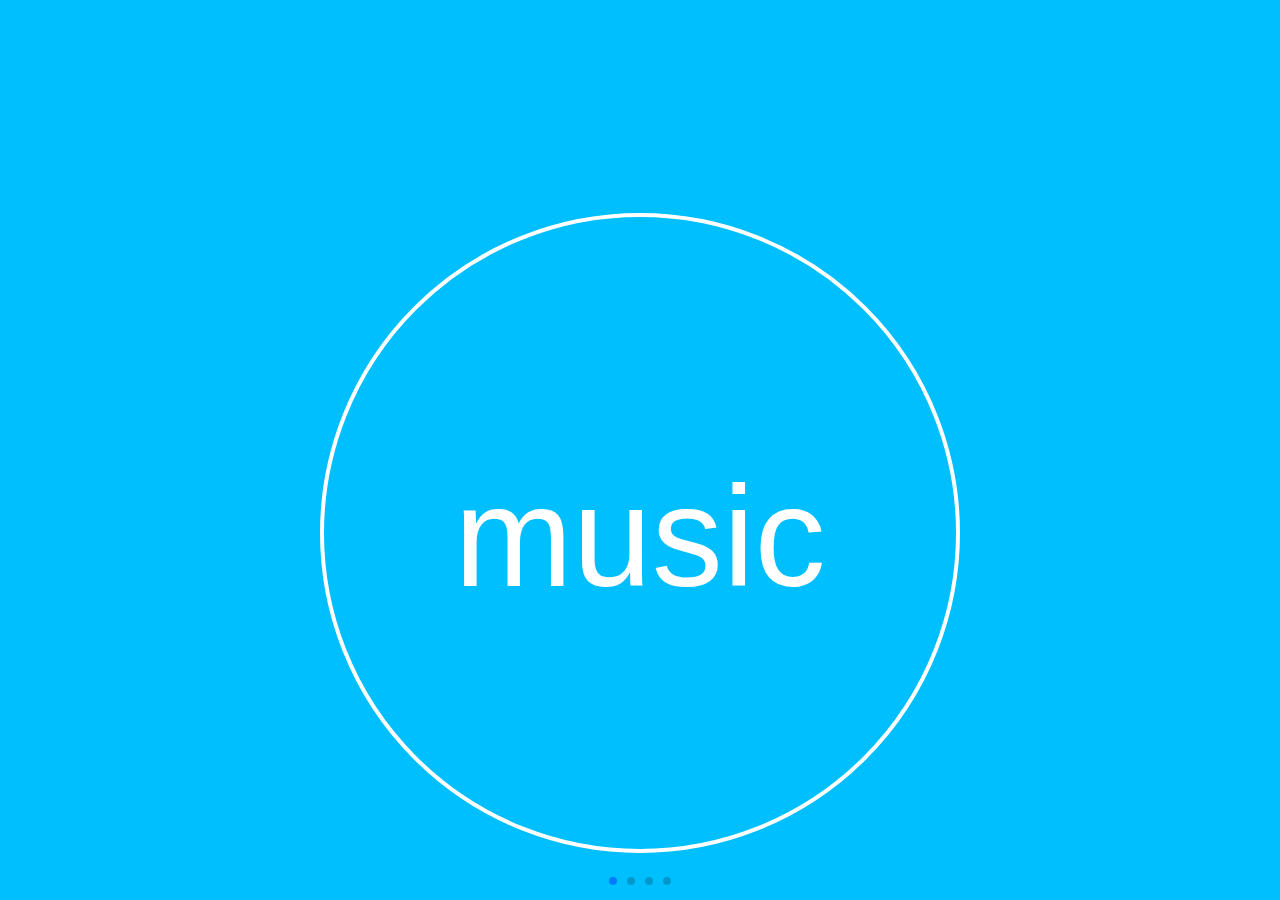
<file: wel1.html>
<!DOCTYPE html>
<html>
<head>
    <meta charset="utf-8">
    <meta name="viewport" content="width=device-width,initial-scale=1,minimum-scale=1,maximum-scale=1,user-scalable=no" />
    <title></title>
    <script src="js/mui.min.js"></script>
    <script src="js/swiper.min.js"></script>
    <link href="css/mui.min.css" rel="stylesheet"/>
    <link rel="stylesheet" href="css/swiper.min.css" />
    <script type="text/javascript" charset="utf-8">
      	mui.init();
    </script>
    <script type="text/javascript">
    	function rem(size){
    		var clientW=document.documentElement.clientWidth;
    		var bili=clientW/size*100;
    		document.getElementsByTagName("html")[0].style.fontSize=bili+"px";
    	}
    	window.onload=function(){
    		rem(360)
    	}
    </script>
    <style>
    	html,body{
    		width: 100%;
    		height: 100%;
    		overflow: hidden;
    	}
    	.swiper-container{
    		width: 100%;
    		height: 100%;
    	}
    	.one{
    		background: deepskyblue;
    		overflow: hidden;
    	}
    	.two{
    		background: deeppink;
    		overflow: hidden;
    	}
    	.three{
    		background: greenyellow;
    		overflow: hidden;
    	}
    	.four{
    		background: darkred;
    		overflow: hidden;
    	}
    	.uek{
    		width: 1.8rem;
    		height: 1.8rem;
    		border: 4px solid #fff;
    		border-radius: 50%;
    		line-height: 1.8rem;
    		text-align: center;
    		color: #fff;
    		font-size: 0.4rem;
    		margin-top: 0.6rem;
    		margin-left: auto;
    		margin-right: auto;
    		transform:rotate(360deg)
    		-webkit-animation: rotate 1s ease;
    	}
    	.left{
    		color: #fff;
    		font-size: 0.3rem;
    		/*height: 0.5rem;*/
    		margin-left: 0.3rem;
    		margin-top: 1rem;
    		transform:translate(-1000px,0)
    		-webkit-animation: left 1s ease forwards 0.4s;
    	}
    	.right{
    		color: #fff;
    		font-size: 0.3rem;
    		/*height: 0.5rem;*/
    		text-align: right;
    		margin-right: 0.3rem;
    		margin-top: 0.8rem;
    		transform:translate(1000px,0)
    		-webkit-animation: right 1s ease forwards 0.8s;
    	}
    	
    	@-webkit-keyframes rotate{
    		0%{
    			transform:rotate(360deg)
    		},
    		100%{
    			transform:rotate(0deg)
    		}
    	}
    	
    	@-webkit-keyframes left{
    		0%{
    			transform:translate(-1000px,0)
    		},
    		100%{
    			transform:translate(0,0)
    		}
    	}
    	@-webkit-keyframes right{
    		0%{
    			transform:translate(1000px,0)
    		},
    		100%{
    			transform:translate(0,0)
    		}
    	}
    </style>
</head>
<body>
<div class="swiper-container">
    <div class="swiper-wrapper">
        <div class="swiper-slide one">
        	<div class="uek">
        		music
        	</div>
        	<div class="left">
        		音乐天堂
        	</div>
        	<div class="right">
        		音乐魅力
        	</div>
        </div>
        <div class="swiper-slide two">
        	<div class="uek">
        		music
        	</div>
        	<div class="left">
        		音乐天堂
        	</div>
        	<div class="right">
        		音乐魅力
        	</div>
        </div>
        <div class="swiper-slide three">
        	<div class="uek">
        		music
        	</div>
        	<div class="left">
        		音乐天堂
        	</div>
        	<div class="right">
        		音乐魅力
        	</div>
        </div>
        <div class="swiper-slide four">
        	<div class="uek">
        		music
        	</div>
        	<div class="left">
        		音乐天堂
        	</div>
        	<div class="right">
        		音乐魅力
        	</div>
        </div>
    </div>
    <div class="swiper-pagination"></div>
</div>
<script> 
var swipers=document.getElementsByClassName("swiper-slide")
/*alert(swipers.length)*/
var mySwiper = new Swiper('.swiper-container',{
	pagination : '.swiper-pagination',
	
	onSlideChangeEnd: function(swiper){	
		/*alert(mySwiper.activeIndex)*/
	swipers[mySwiper.activeIndex].getElementsByClassName("uek")[0].style.webkitAnimation="rotate 1s ease";
	swipers[mySwiper.activeIndex].getElementsByClassName("left")[0].style.webkitAnimation="left 1s ease forwards 0.4s";   
	swipers[mySwiper.activeIndex].getElementsByClassName("right")[0].style.webkitAnimation="right 1s ease forwards 0.8s";
	}
})
</script>
</body>
</html>
</file>
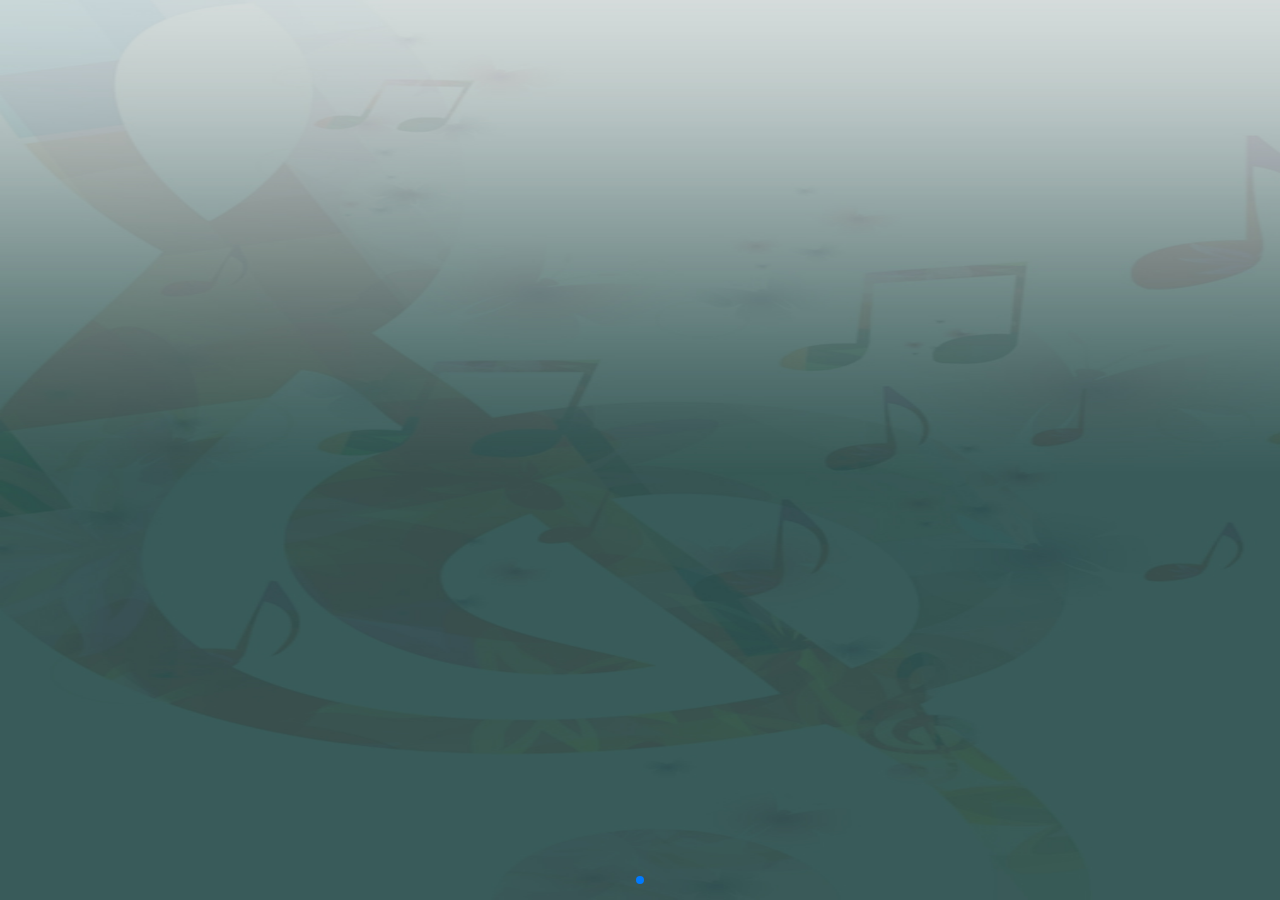
<file: welcome.html>
<!doctype html>
<html>

	<head>
		<meta charset="UTF-8">
		<title></title>
		<meta name="viewport" content="width=device-width,initial-scale=1,minimum-scale=1,maximum-scale=1,user-scalable=no" />
		<link href="css/mui.min.css" rel="stylesheet" />
		<link rel="stylesheet" href="css/swiper.min.css" />
		<link rel="stylesheet" href="css/welcome.css" />
	</head>

	<body>
		<script src="js/zepto.min.js"></script>
		<script src="js/mui.min.js"></script>
		<script src="js/swiper.min.js"></script>
		<script src="js/welcome.js"></script>
		<script type="text/javascript">
			mui.init()
		</script>
	
		<!--闪屏-->
		<div class="swiper-container">
        <div class="swiper-wrapper">
            <div class="swiper-slide one">
            	<div class="logo">
            		<img src="images/logo.png" alt="" />
            	</div>
            	<div class="bg_di">
            		<img src="images/bg11.png" alt="" />
            	</div>
            	<div class="copy">
            		<img src="images/copy.png" alt="" />
            	</div>
            	<div class="enter">
            		<a href="index.html">点击进入</a>
            	</div>
            </div>
           <!-- <div class="swiper-slide two">
            	<div class="logo">
            		<img src="images/logo.png" alt="" />
            	</div>
            	<div class="bg_di">
            		<img src="images/bg11.png" alt="" />
            	</div>
            	<div class="copy">
            		<img src="images/copy.png" alt="" />
            	</div>
           
            </div>
            <div class="swiper-slide three">
            	<div class="logo">
            		<img src="images/logo.png" alt="" />
            	</div>
            	<div class="bg_di">
            		<img src="images/bg11.png" alt="" />
            	</div>
            	<div class="copy">
            		<img src="images/copy.png" alt="" />
            	</div>
            </div>
            <div class="swiper-slide four">
            	<div class="logo">
            		<img src="images/logo.png" alt="" />
            	</div>
            	<div class="bg_di">
            		<img src="images/bg11.png" alt="" />
            	</div>
            	<div class="copy">
            		<img src="images/copy.png" alt="" />
            	</div>
            </div>-->
            
        </div>
        <div class="swiper-pagination"></div>
    </div>
	</body>

</html>
</file>
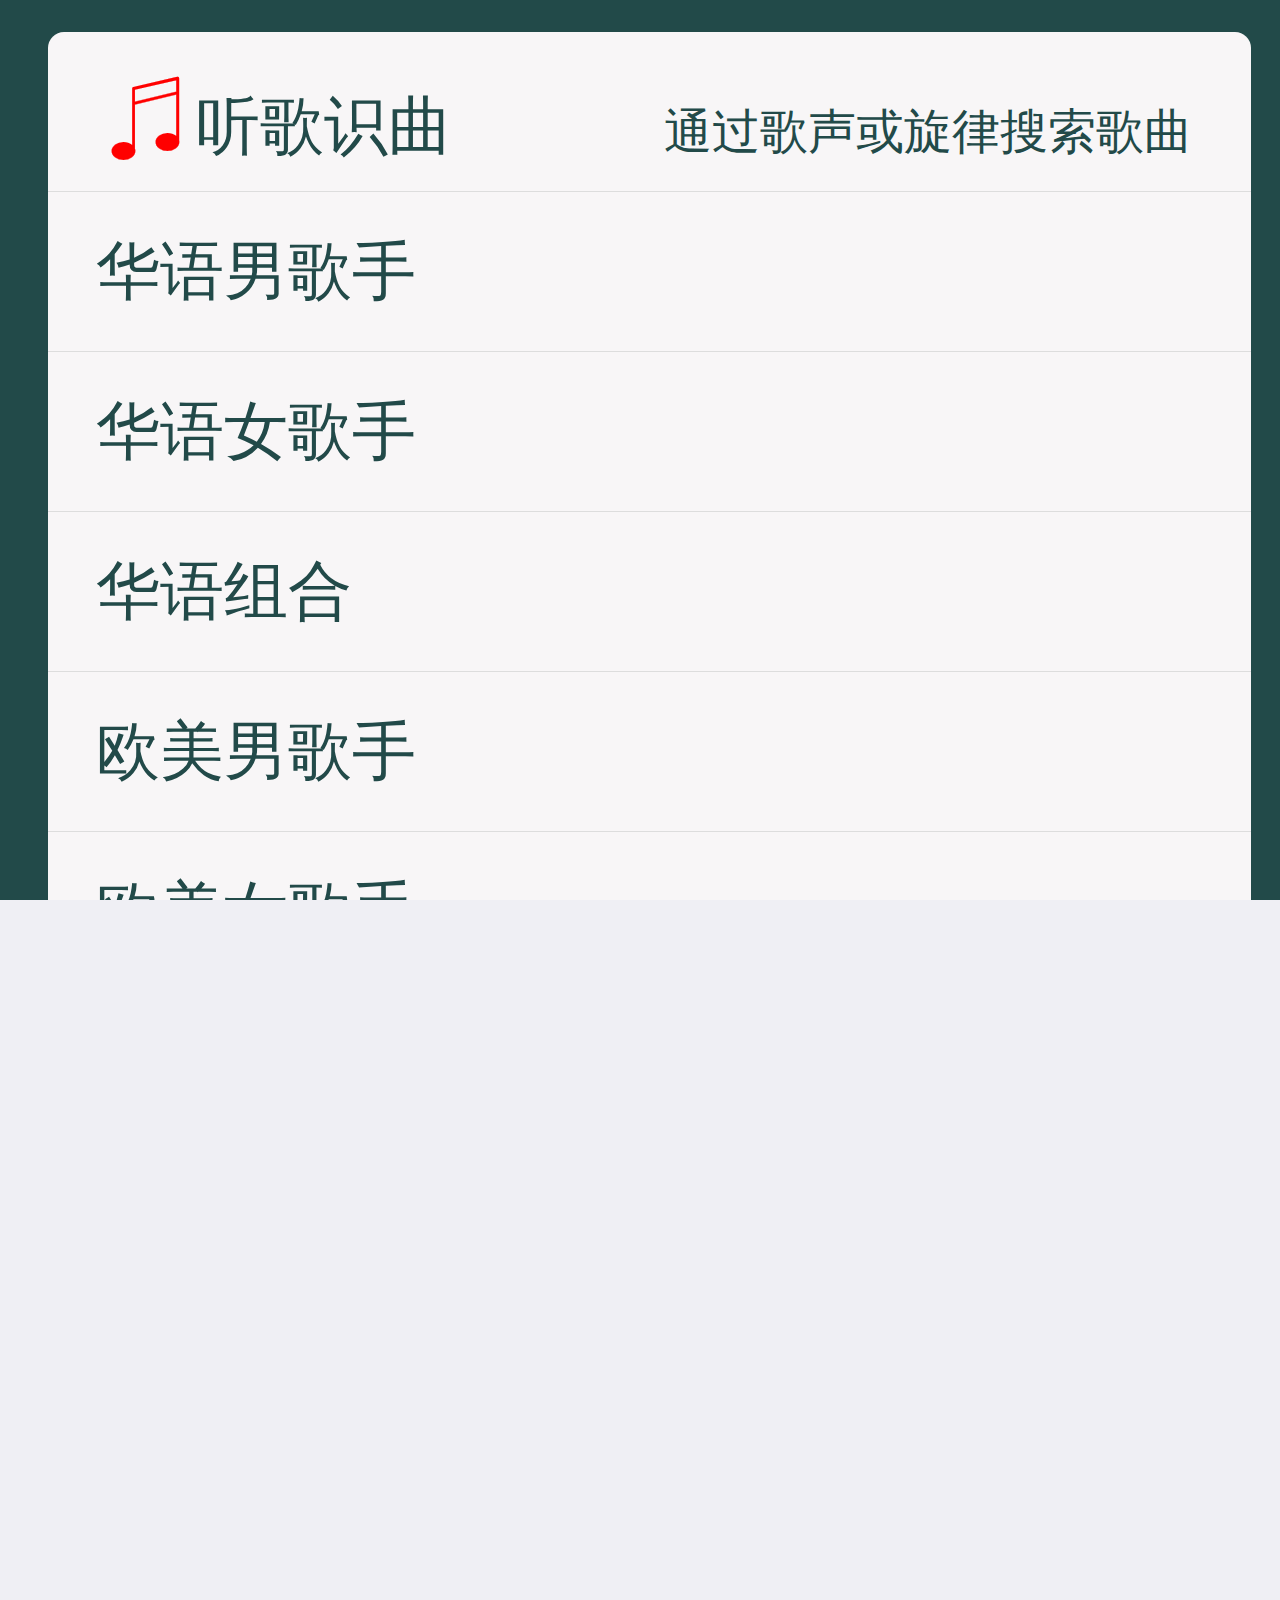
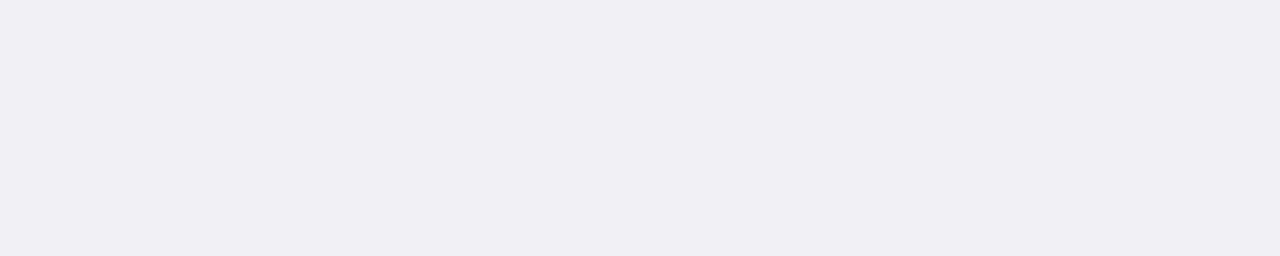
<file: tpl/search.html>
<!doctype html>
<html>

	<head>
		<meta charset="UTF-8">
		<title></title>
		<meta name="viewport" content="width=device-width,initial-scale=1,minimum-scale=1,maximum-scale=1,user-scalable=no" />
		<link href="../css/mui.min.css" rel="stylesheet" />
		<link rel="stylesheet" href="../css/index.css" />
		<link rel="stylesheet" href="../css/iconfont.css" />
		<link rel="stylesheet" href="../css/swiper.min.css" />
	</head>

	<body>
		<script src="../js/zepto.min.js"></script>
		<script src="../js/mui.min.js"></script>
		<script src="../js/index.js"></script>
		<script src="../js/touch.min.js"></script>
		<script src="../js/swiper.min.js"></script>
		<script type="text/javascript">
			mui.init()
		</script>
		<!--搜索列表-->
<div class="list">
    <div class="listBox">
        <ul>
            <li>
                <span class="iconfont icon-yinyue"></span>
                <span>听歌识曲</span>
                <span>通过歌声或旋律搜索歌曲</span>
            </li>
            <li class="line">
                <span>华语男歌手</span>
            </li>
            <li class="line">
                <span>华语女歌手</span>
            </li>
            <li class="line">
                <span>华语组合</span>
            </li>
            <li class="line">
                <span>欧美男歌手</span>
            </li>
            <li class="line">
                <span>欧美女歌手</span>
            </li>
            <li class="line">
                <span>欧美组合</span>
            </li>
            <li class="line">
                <span>韩国男歌手</span>
            </li>
            <li class="line">
                <span>韩国女歌手</span>
            </li>
            <li class="line">
                <span>韩国组合</span>
            </li>
        </ul>
    </div>
    <!--logo-->
    <div class="logo">
        <img src="../images/logo1.png" alt="">
    </div>
    <div class="sekuai"></div>
</div>
	</body>

</html>
</file>
<file: css/index.css>
*{
    margin: 0;
    padding: 0;
    list-style: none;
    text-decoration: none;
    font-family: "微软雅黑";
    font-size: 16px;
    color:#F6FDF9;
    box-sizing: border-box;
}
html,body{
    width: 100%;
    height: 100%;
    overflow: hidden;
    box-sizing: border-box;
    position: relative;
    overflow-y: auto;
}
/*头部*/
/*header{
    width: 100%;
    height: 0.44rem;
    background: #224A49;
    border-bottom: 1px solid #006666;
    position: relative;
}
header ul{
    width:9% ;
    height:0.1rem;
    float: left;
    line-height: 0.1rem;
    margin-left: 0.3rem;
    margin-top: 0.2rem;

}
header ul li{
    width: 0.1rem;
    height: 0.1rem;
    background: #F6FDF9;
    float: left;
    border-radius: 50%;
    margin-right: 0.04rem;
    line-height: 4.4rem;
}
.icon-wuxian.icon-right:before{
    content: "";
}
.icon-wuxian.icon-right:after{
    content: "\e628";
}
header span:nth-of-type(1){
    width: 20%;
    height: 100%;
    font-size: 0.32rem;
    text-align: center;
    line-height: 0.47rem;
    margin-left: 1%;
}
header span:nth-of-type(2){
    height: 100%;
    font-size: 0.32rem;
    text-align: center;
    line-height: 0.44rem;
    margin-left: 18%;
}
header span:nth-of-type(3){
    height: 100%;
    font-size: 0.32rem;
    text-align: center;
    line-height: 0.44rem;
    margin-left: 24%;
}
header span:nth-of-type(4){
    height: 100%;
    font-size: 0.32rem;
    text-align: center;
    line-height: 0.44rem;
    margin-left: 1%;
}
.icon-dianliang.icon-right:before{
    content: "";
}
.icon-dianliang.icon-right:after{
    content: "\e6d2";
}
.icon-dianliang{
    font-size: 0.35rem;
}*/

/*导航*/
nav{
    width:100%;
    height: 0.88rem;
    background: #224A49;
    border-bottom: 1px solid #006666;
    position: absolute;
    left: 0;
    top:0;
}
nav .menu{
    width: 20rem;
     height: 0.88rem;
 }
nav .menu a{
    padding-right: 1.5rem;
    text-align: center;
    line-height: 0.88rem;
    font-size: 0.30rem;
    color: #fff;
}
nav .menu a:nth-of-type(1){
     margin-left: 0.3rem;
 }
nav .menu a:last-of-type{
    padding-right: 0.3rem;
}
/*搜索*/
.con{
    width: 100%;
    min-height:1rem;
    background:#224A49;
    
}
.search{
    width: 100%;
    height: 1.15rem;
    background:#224A49;
    line-height:1.15rem;
    border-bottom: 1px solid #006666;
    position: absolute;
    left: 0;
    top:0.88rem;
    position: relative;
}
.search input{
    width: 94%;
    height: 60%;
    border-radius: 0.1rem;
    margin-left: 0.3rem;
    font-size: 0.25rem;
    border: none;
    outline: none;
    margin-top: 0.2rem;
    line-height: 1.15rem;
}
.search span{
    width: 0.5rem;
    height: 100%;
    font-size: 0.45rem;
    position: absolute;
    right: 0.2rem;
    top: 0.05rem;
    color: #000 !important;
}
/*图片*/
.img{
    width: 100%;
    height: 3.8rem;
}
.img .imgBox{
    width: 94%;
    height: 100%;
    background: #fff;
    margin-left: 0.3rem;
    border-radius: 0.1rem;
    position: relative;
}
.img .imgBox img{
    /*width:10rem;*/
    /*height: 4rem;*/
    position: absolute;
    left: 0;
    top: 0;
}
/*电台*/
.station{
    width: 94%;
    height: 1.2rem;
    background: #fff;
    margin-left: 0.3rem;
    margin-top: 0.2rem;
    border-radius: 0.1rem;
}
.station span{
    display: block;
    float: left;
    font-size: 0.3rem;
    width: 25%;
    height: 100%;
    color: #224A49;
    line-height: 1.2rem;
}
.station span:nth-of-type(1){
    width: 10%;
    margin-left: 15%;
}
.station span:nth-of-type(3){
    width: 10%;
    margin-left: 15%;
}
.station span:nth-of-type(2){
     text-align: left;
 }
.station span:nth-of-type(4){
    text-align: left;
}
/*歌单*/
.gedan{
    width: 94%;
    height: 2.85rem;
    background: #fff;
    margin-left: 0.3rem;
    margin-top: 0.2rem;
    border-radius: 0.1rem;
}
.gedan .gedan_top{
     width: 100%;
     height: 1rem;
 }
.gedan .gedan_top span{
    color: #224A49;
    font-size: 0.3rem;
}
.gedan .gedan_top h1{
    color: #224A49;
    font-size: 0.4rem;
    margin-left: 0.2rem;
    margin-top: 3%;
    float: left;
 }
.gedan .gedan_top span{
    display: block;
    line-height: 1rem;
    float: right;
    margin-right: 0.2rem;
}

.gedan .gedan_bottom{
    width: 100%;
    height: 1.85rem;
}
.gedan .gedan_bottom .gedan_img{
    float: left;
    width: 1.7rem;
    height: 1.7rem;
    background: pink;
    margin-left: 0.2rem;
}
.gedan .gedan_bottom .gedan_con{
    float: right;
    width:5.3rem;
    height: 1.7rem;
}
.gedan .gedan_bottom .gedan_con span{
    display: block;
    color: #224A49;
    font-size: 0.25rem;
    margin-top: 0.1rem;
}
/*新歌首发*/
.shoufa{
    width: 94%;
    height: 3.5rem;
    background: #fff;
    margin-left: 0.3rem;
    margin-top: 0.2rem;
    border-radius: 0.1rem;
}
.shoufa .shoufa_top{
    width: 100%;
    height: 1rem;
}
.shoufa .shoufa_top span{
    color: #224A49;
    font-size: 0.3rem;
}
.shoufa .shoufa_top h1{
    color: #224A49;
    font-size: 0.4rem;
    margin-left: 0.2rem;
    margin-top: 3%;
    float: left;
}
.shoufa .shoufa_top span{
    display: block;
    line-height: 1rem;
    float: right;
    margin-right:0.2rem;
}
.shoufa .shoufa_bottom{
    width: 100%;
    height: 2.5rem;
}
.shoufa .shoufa_bottom .shoufa_tuwen{
    float: left;
    width: 1.27rem;
    height: 2.0rem;
    margin-left: 0.22rem;
}
.shoufa .shoufa_bottom .shoufa_tuwen .img{
    width: 100%;
    height: 1.27rem;
    background: pink;
}
.shoufa .shoufa_bottom .shoufa_tuwen .con{
    font-size: 0.25rem;
    width: 100%;
    min-height:0.5rem;
    text-align: center;
}
/*猜你喜欢*/
.like{
    width: 94%;
    min-height:1rem ;
    background: #fff;
    margin-left: 0.3rem;
    margin-top: 0.2rem;
    border-radius: 0.1rem;
}
.like .like_top{
    width: 100%;
    height: 1rem;
    border-bottom: 1px solid #224A49;
}
.like .like_top span{
    color: #224A49;
    font-size: 0.3rem;
}
.like .like_top h1{
    color: #224A49;
    font-size: 0.4rem;
    margin-left: 0.2rem;
    margin-top: 3%;
    float: left;
}
.like .like_top span{
    display: block;
    line-height: 1rem;
    float: right;
    margin-right: 0.2rem;
}
.like .like_bottom{
    width: 100%;
    height: 2.5rem;
}
.like .section1{
    width: 100%;
    height: 2rem;
    border-bottom: 1px solid #224A49;
}
.like .section1 .img{
    width: 1.7rem;
    height: 1.7rem;
    background: pink;
    border-radius: 0.1rem;
    margin-left: 0.2rem;
    margin-top: 0.15rem;
    float: left;
}

.like .section1 .con1{
    width: 4.7rem;
    height:1.5rem;
    color: #224A49;
    float: left;
    margin-left: 0.6rem;
    margin-top: 0.2rem;
    position: relative;
}
.like .section1 .con1 h1{
    font-size: 0.4rem;
    color: #224A49;
}
.like .section1 .con1 span{
    font-size: 0.25rem;
    color: #224A49;
    display: block;
}
.like .section1 .con1 .icon-xiaoxi{
    display: block;
    font-size: 0.45rem;
    color: #224A49;
    position: absolute;
    right: 0;
    top:0.5rem;
}
/*logo*/
.logo{
    width: 100%;
    height: 1.4rem;
    border-bottom: 1px solid #fff;
    text-align: center;
    line-height: 1.4rem;
}
.logo img{
	width: 3.63rem;
	height: 1.035rem;
    vertical-align: middle;
}

/*footer*/
footer{
    width: 100%;
    height: 1.2rem;
    background: #224A49;
    position: fixed;
    left: 0;
    bottom: 0;
}
footer .tubiao{
    width: 0.9rem;
    height: 0.9rem;
    border-radius: 50%;
    background: pink;
    margin-top: 0.3rem;
    margin-left: 0.4rem;
    float: left;
}
footer .song{
    width: 3.4rem;
    height: 1rem;
    color: #fff;
    margin-top: 0.2rem;
    margin-left: 0.2rem;
    float: left;
}
footer .song h1{
	margin-top: 0.2rem;
    font-size: 0.35rem;
}
footer .song span{
	display: block;
	margin-top: -0.1rem;
    font-size: 0.2rem;
}
footer .button{
    width: 2.6rem;
    height: 1rem;
    float: right;
    margin-top: 0.5rem;

}
footer .button span{
    font-size: 0.4rem;
}
footer .button span:nth-of-type(1){
    margin-top: 0.1rem;
    margin-right: 0.3rem;
}
footer .button span:nth-of-type(3){
    margin-left: 0.3rem;
}
footer .button span:nth-of-type(2){
    font-size:0.6rem;
}
footer .button .paused{
	content: "\e624";
}


/*分类*/
.categorysss{
    width: 100%;
    min-height: 200px;
    
}
.categorysss .line1{
    width: 94%;
    height: 1.8rem;
    margin-left: 0.3rem;
    margin-top: 0.3rem;
}
.categorysss .line1 .line11{
     width: 48.8%;
     height: 100%;
     background: green;
     float: left;
     border-radius: 0.1rem;
 }
.categorysss .line1 .line11{
   background-image: url(../image/cate1.png);
    background-repeat: no-repeat;
    background-position: left top;
    background-size:cover;
}
.categorysss .line1 .line12{
    width: 48.8%;
    height: 100%;
    background: green;
    float: right;
    border-radius: 0.1rem;
}

/*搜索列表*/
.list{
    width: 100%;
    min-height: 1rem;
    background: #224A49;
    padding-top: 0.2rem;
}
.list .listBox{
    width: 94%;
    min-height:1rem ;
    background: #F8F6F7;
    border-radius: 0.1rem;
    margin-left: 0.3rem;
}
.list .listBox ul{
    width: 100%;
    height: 100%;
}
.list .listBox ul li{
    width: 100%;
    height: 1rem;
    border-bottom: 1px solid #ddd;
}
.list .listBox ul li:last-of-type{
    border-bottom: none;
}
.list .listBox ul li span:nth-of-type(1){

    color: #224A49;
    margin-left: 0.3rem;
    line-height: 1rem;
}
.list .listBox ul li .iconfont.icon-yinyue{
    color: red;
    font-size: 0.6rem;
}
.list .listBox ul li span:nth-of-type(2){
      font-size: 0.4rem;
      color: #224A49;
  }
.list .listBox ul li span:nth-of-type(3){
    font-size: 0.3rem;
    color: #224A49;
    margin-left: 1.3rem;
}
.list .listBox ul .line span{
    font-size: 0.4rem;
}

/*我的*/

.my{
    width: 100%;
    min-height:1rem ;
    background: #224A49;
}
.my .person{
    width: 94%;
    height: 2rem;
    margin-left: 0.3rem;
    background: #fff;
    border-radius: 0.1rem;
}
.my .person .per_top{
    width: 100%;
    height: 1rem;
    border-bottom: 1px solid #ddd;
    position:relative ;
}
.my .person .per_top .per_img{
    width: 0.7rem;
    height: 0.7rem;
    border-radius: 50%;
    background: pink;
    position: absolute;
    left: 0.2rem;
    top:0.10rem;
}
.my .person .per_top span{
    color: #224A49;
    font-size: 0.25rem;
    position: absolute;
    left: 1.0rem;
    top:0.2rem;
}
.my .person .per_bottom{
    width: 100%;
    height: 0.9rem;
}
.my .person .per_bottom .left{
     width: 50%;
     height: 1rem;
     float: left;
 }
.my .person .per_bottom .left span:nth-of-type(1){
    display: block;
    width: 100%;
    height: 60%;
    text-align: center;
    font-size: 0.25rem;
    line-height: 0.7rem;
    color:#224A49 ;
}
.my .person .per_bottom .left span:nth-of-type(2){
    display: block;
    width: 100%;
    height: 30%;
    text-align: center;
    font-size: 0.2rem;
    color:#244A49;
    line-height: 0.3rem;
}
.my .person .per_bottom .right{
    width: 50%;
    height: 1rem;
    float: left;
}
.my .person .per_bottom .right span:nth-of-type(1){
    display: block;
    width: 100%;
    height: 60%;
    text-align: center;
    font-size: 0.25rem;
    line-height: 0.7rem;
    color:#224A49 ;
}
.my .person .per_bottom .right span:nth-of-type(2){
    display: block;
    width: 100%;
    height: 30%;
    text-align: center;
    font-size: 0.2rem;
    color:#244A49;
    line-height: 0.3rem;
}
.local{
    width: 94%;
    min-height:0.7rem ;
    margin-left: 0.3rem;
    background: #fff;
    border-radius: 0.1rem;
    margin-top: 0.2rem;
}
.local .line{
    width: 100%;
    height: 0.7rem;
    border-bottom: 1px solid #ddd;
}
.local .line:nth-of-type(3){
    width: 100%;
    height: 0.7rem;
    border-bottom: none;
}
.local .line span:nth-of-type(1){
    color: #224A49;
    font-size: 0.25rem;
    margin-left: 0.2rem;
    line-height: 0.7rem;
}
.local .line span:nth-of-type(2){
    color: #224A49;
    font-size: 0.25rem;
    margin-left: 5rem;
    line-height: 0.7rem;
}
.mysong{
    width: 94%;
    min-height:6rem ;
    margin-left: 0.3rem;
    margin-top: 0.2rem;
    background: #fff;
    border-radius: 0.1rem;
}
.mysong .line{
    width: 100%;
    height: 0.7rem;
    border-bottom: 1px solid #ddd;
}
.mysong .line span:nth-of-type(1){
    color: #224A49;
    font-size: 0.25rem;
    margin-left: 0.2rem;
    line-height: 0.7rem;
}
.mysong .line span:nth-of-type(2){
    color: #224A49;
    font-size: 0.25rem;
    margin-left: 5rem;
    line-height: 0.7rem;
}
.mysong .list{
    width: 100%;
    margin-top: -0.1rem;
    background: #fff;
    min-height: 1rem;
    margin-left: 0.2rem;
    overflow: hidden;
}
.mysong .list .list1{
    width:1.9rem;
    height: 2.6rem;
    float: left;
    margin-right: 0.2rem;
}
.mysong .list .list1:nth-of-type(3){
    width:1.9rem;
    height: 2.6rem;
    float: left;
    margin-right: 0;
    clear: right;
}
.mysong .list .list1:nth-of-type(6){
    width:1.9rem;
    height: 1.9rem;
    float: left;
    margin-right: 0;
}
.mysong .list .list1 .list_img{
    width: 1.9rem;
    height: 1.9rem;
    background: pink;
}
.mysong .list .list1 span{
    color: #224A49;
    font-size: 0.25rem;
    line-height: 0.30rem;
    margin-left: 0.1rem;
}
.shezhi{
    width: 100%;
    height: 1rem;
}
.shezhi .shezhi1{
    width: 94%;
    height: 0.7rem;
    /*border-radius: 10px;*/
    background: #fff;
    margin-left: 0.3rem;
    margin-top: 0.2rem;
    border-top: 1px solid #ddd;
    position: relative;
}
.shezhi .shezhi1 span{
    color: #224A49;
    font-size: 0.25rem;
    line-height: 0.7rem;
    margin-left: 0.2rem;
}
.shezhi .shezhi1 span:nth-of-type(2){
    margin-right: 1rem;
    position: absolute;
    right: -0.7rem;

}
.shezhi .shezhi1:nth-of-type(2){
    margin-top: 0;
}
.shezhi .shezhi1:nth-of-type(3){
    margin-top: 0;
}
.shezhi .shezhi1:nth-of-type(4){
    margin-top: 0;
}
</file>
<file: css/iconfont.css>
@font-face {font-family: "iconfont";
  src: url('../fonts/iconfont.eot?t=1473914511'); /* IE9*/
  src: url('../fonts/iconfont.eot?t=1473914511#iefix') format('embedded-opentype'), /* IE6-IE8 */
  url('../fonts/iconfont.woff?t=1473914511') format('woff'), /* chrome, firefox */
  url('../fonts/iconfont.ttf?t=1473914511') format('truetype'), /* chrome, firefox, opera, Safari, Android, iOS 4.2+*/
  url('../fonts/iconfont.svg?t=1473914511#iconfont') format('svg'); /* iOS 4.1- */
}

.iconfont {
  font-family:"iconfont" !important;
  font-size:16px;
  font-style:normal;
  -webkit-font-smoothing: antialiased;
  -webkit-text-stroke-width: 0.2px;
  -moz-osx-font-smoothing: grayscale;
}
.icon-wuxian:before { content: "\e601"; }
.icon-lanya:before { content: "\e629"; }
.icon-dianliang:before { content: "\e6c3"; }
.icon-caidan:before { content: "\e630"; }
.icon-sousuo:before { content: "\e6d8"; }
.icon-cha:before { content: "\e653"; }
.icon-iconfonttouxiang:before { content: "\e668"; }
.icon-yinyue:before { content: "\e62f"; }
.icon-xiaoxi:before { content: "\e60f"; }
.icon-bofang:before { content: "\e61e"; }
.icon-bofang1:before { content: "\e624"; }
.icon-laba:before { content: "\e6d0"; }
.icon-iconxiazai:before { content: "\e600"; }
.icon-fenxiang:before { content: "\e604"; }
.icon-jiandao:before { content: "\e648"; }
.icon-suiji:before { content: "\e601"; }
.icon-xiangqu:before { content: "\e62c"; }
.icon-iconfontqianjin:before { content: "\e62a"; }
.icon-iconfonthoutui:before { content: "\e61e"; }
.icon-wenjian:before { content: "\e638"; }
.icon-shezhi:before { content: "\e620"; }
.icon-tuichu:before { content: "\e608"; }
</file>
<file: css/welcome.css>
html,body{
	width: 100%;
	height: 100%;
	overflow: hidden;
	margin: 0;
	padding: 0;
	list-style: none;
	text-decoration: none;
	font-size: 14px;
}
.swiper-container{
	width: 100%;
	height: 100%;
	overflow: hidden;
}
.swiper-wrapper{
	width: 100%;
	height: 100%;
	position: relative;
}
.one{
	background-image: url(../images/bg1.jpg);
	background-size: 100% 100%;
}
.two{
	background-image: url(../images/bg1.jpg);
	background-size: 100% 100%;
}
.three{
	background-image: url(../images/bg1.jpg);
	background-size: 100% 100%;
}
.four{
	background-image: url(../images/bg1.jpg);
	background-size: 100% 100%;
}
.one .logo{
	width: 2.4rem;
	height: 0.73rem;
	margin: auto;
	-webkit-animation: logo 1s cubic-bezier(0.3,0.3,0.45,1.56) forwards 0.2s;
	opacity: 0;
}
.one .logo img{
	width: 100%;
	height: 100%;
	margin-top: 1rem;
}
.one .bg_di{
	width: 3.6rem;
	height: 3.07rem;
	margin: auto;
	-webkit-animation: bg_di 1s cubic-bezier(0.3,0.3,0.45,1.56) forwards 1s;
	opacity: 0;
}
.one .bg_di img{
	width: 100%;
	height: 100%;
	margin-top: 2.0rem;
}
.one .copy{
	width: 2.7rem;
	height: 0.325rem;
	margin: auto;
	-webkit-animation: copy 1s cubic-bezier(0.3,0.3,0.45,1.56) forwards 1.4s;
	opacity: 0;
}
.one .copy img{
	width: 100%;
	height: 100%;
	margin-top: 2rem;
}
/*第二个*/
.two .logo{
	width: 2.4rem;
	height: 0.73rem;
	margin: auto;
	/*-webkit-animation: logo 1s cubic-bezier(0.3,0.3,0.45,1.56) forwards 0.2s;*/
	opacity: 0;
}
.two .logo img{
	width: 100%;
	height: 100%;
	margin-top: 1rem;
}
.two .bg_di{
	width: 3.6rem;
	height: 3.07rem;
	margin: auto;
	/*-webkit-animation: bg_di 1s cubic-bezier(0.3,0.3,0.45,1.56) forwards 1s;*/
	opacity: 0;
}
.two .bg_di img{
	width: 100%;
	height: 100%;
	margin-top: 2.0rem;
}
.two .copy{
	width: 2.7rem;
	height: 0.325rem;
	margin: auto;
	/*-webkit-animation: copy 1s cubic-bezier(0.3,0.3,0.45,1.56) forwards 1.4s;*/
	opacity: 0;
}
.two .copy img{
	width: 100%;
	height: 100%;
	margin-top: 2rem;
}
/*第三个*/
.three .logo{
	width: 2.4rem;
	height: 0.73rem;
	margin: auto;
	/*-webkit-animation: logo 1s cubic-bezier(0.3,0.3,0.45,1.56) forwards 0.2s;*/
	opacity: 0;
}
.three .logo img{
	width: 100%;
	height: 100%;
	margin-top: 1rem;
}
.three .bg_di{
	width: 3.6rem;
	height: 3.07rem;
	margin: auto;
	/*-webkit-animation: bg_di 1s cubic-bezier(0.3,0.3,0.45,1.56) forwards 1s;*/
	opacity: 0;
}
.three .bg_di img{
	width: 100%;
	height: 100%;
	margin-top: 2.0rem;
}
.three .copy{
	width: 2.7rem;
	height: 0.325rem;
	margin: auto;
	/*-webkit-animation: copy 1s cubic-bezier(0.3,0.3,0.45,1.56) forwards 1.4s;*/
	opacity: 0;
}
.three .copy img{
	width: 100%;
	height: 100%;
	margin-top: 2rem;
}
/*第四个*/
.four .logo{
	width: 2.4rem;
	height: 0.73rem;
	margin: auto;
	/*-webkit-animation: logo 1s cubic-bezier(0.3,0.3,0.45,1.56) forwards 0.2s;*/
	opacity: 0;
}
.four .logo img{
	width: 100%;
	height: 100%;
	margin-top: 1rem;
}
.four .bg_di{
	width: 3.6rem;
	height: 3.07rem;
	margin: auto;
	/*-webkit-animation: bg_di 1s cubic-bezier(0.3,0.3,0.45,1.56) forwards 1s;*/
	opacity: 0;
}
.four .bg_di img{
	width: 100%;
	height: 100%;
	margin-top: 2.0rem;
}
.four .copy{
	width: 2.7rem;
	height: 0.325rem;
	margin: auto;
	/*-webkit-animation: copy 1s cubic-bezier(0.3,0.3,0.45,1.56) forwards 1.4s;*/
	opacity: 0;
}
.four .copy img{
	width: 100%;
	height: 100%;
	margin-top: 2rem;
}
@-webkit-keyframes logo{
	0%{
		transform:translate(0,-10rem);
		opacity: 1;
	}
	25%{
		transform:translate(0,0);
		opacity: 1;
	}
	40%{
		transform:translate(0,-4rem);
		opacity: 1;
	}
	60%{
		transform:translate(0,0);
		opacity: 1;
	}
	80%{
		transform:translate(0,-2rem);
		opacity: 1;
	}
	100%{
		transform:translate(0,0);
		opacity: 1;
	}
}
@-webkit-keyframes bg_di{
	0%{
		transform:translate(-10rem,0);
		opacity: 1;
	}
	100%{
		transform:translate(0,0);
		opacity: 1;
	}
}
@-webkit-keyframes copy{
	0%{
		transform:translate(0,10rem);
		opacity: 1;
	}
	100%{
		transform:translate(0,0);
		opacity: 1;
	}
}
/*点击进入*/
.enter{
	width: 1rem;
	height:0.4rem ;
	border: 2px solid #ccc;
	border-radius: 0.1rem;
	cursor: pointer;
	position: absolute;
	right: 0.2rem;
	top:58%;
	text-align: center;
	line-height: 0.36rem;
	-webkit-animation: enter 1s ease forwards 2s;
	opacity: 0;
}
.enter a{
	text-decoration: none;
	color: #CA9410;
	font-size: 0.19rem;
	-webkit-animation: enter 2s ease forwards 2s;
	opacity: 0;
}
@-webkit-keyframes enter{
	0%{
		transform:scale(0,0);
		opacity: 0;
	}
	25%{
		transform:scale(1,1);
		opacity: 1;
	}
	40%{
		transform:scale(0.6,0.6);
		opacity: 1;
	}
	60%{
		transform:scale(1,1);
		opacity: 1;
	}
	80%{
		transform:scale(0.8,0.8);
		opacity: 1;
	}
	100%{
		transform:scale(1,1);
		opacity: 1;
	}
}
</file>
